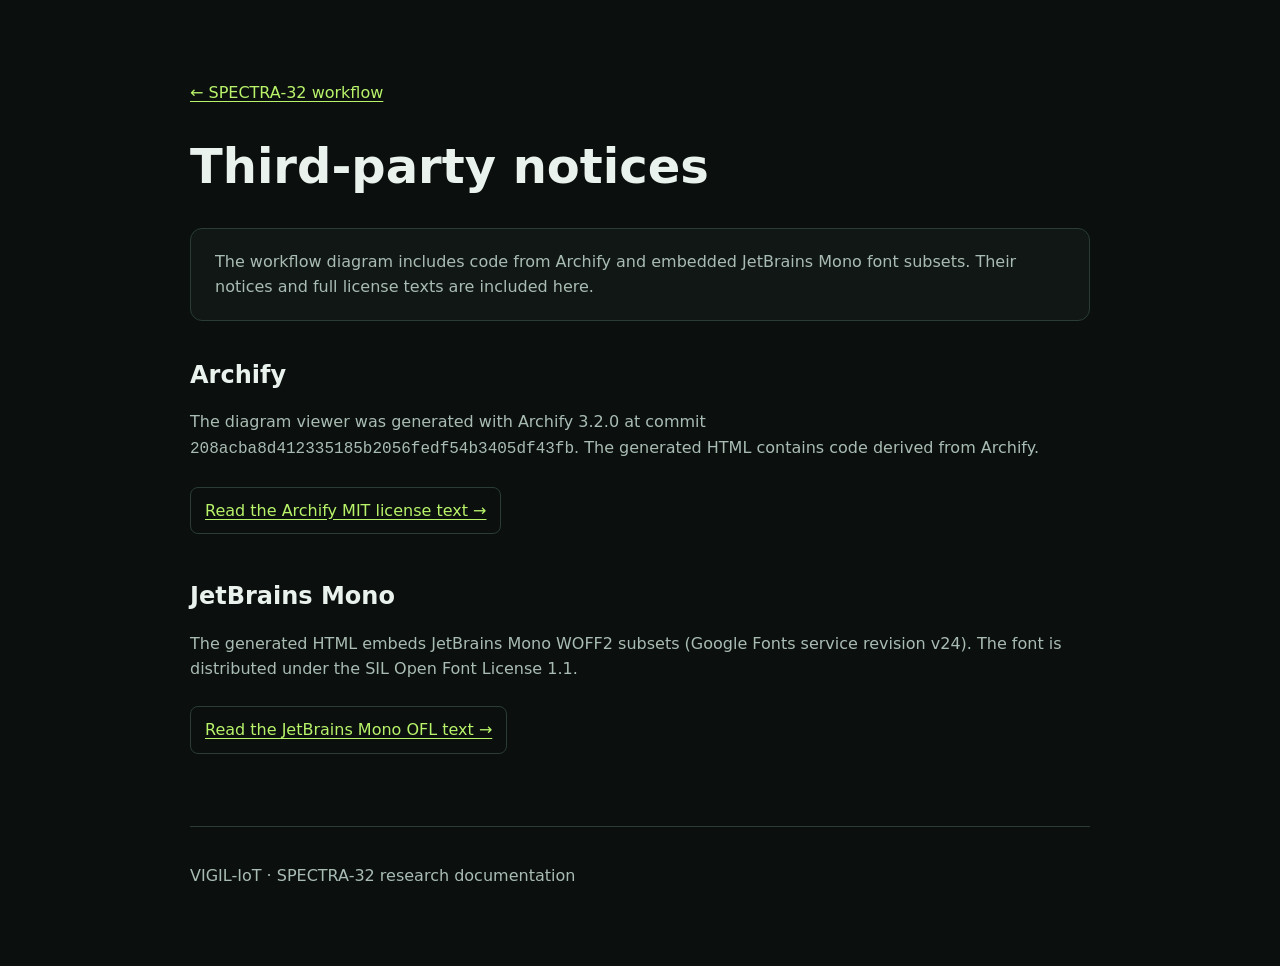
<file: docs/site/workflow/third-party-notices.html>
<!doctype html>
<html lang="en">
  <head>
    <meta charset="utf-8">
    <meta name="viewport" content="width=device-width, initial-scale=1">
    <meta name="theme-color" content="#0b100e">
    <title>Third-party notices · SPECTRA-32</title>
    <style>
      :root { color-scheme: dark; --ground: #0b100e; --panel: #101715; --line: #2a3c35; --text: #eaf2ed; --muted: #a9bcb3; --accent: #b8f36a; }
      * { box-sizing: border-box; }
      body { margin: 0; padding: clamp(20px, 5vw, 64px); background: var(--ground); color: var(--text); font: 16px/1.6 system-ui, sans-serif; }
      main { width: min(900px, 100%); margin: 0 auto; }
      a { color: var(--accent); text-underline-offset: 3px; }
      h1, h2 { line-height: 1.2; }
      h1 { font-size: clamp(2rem, 5vw, 3rem); }
      h2 { margin-top: 2.5rem; }
      p, li { color: var(--muted); }
      .notice { padding: 20px 24px; border: 1px solid var(--line); border-radius: 12px; background: var(--panel); }
      .license { display: inline-block; margin: 8px 0; padding: 10px 14px; border: 1px solid var(--line); border-radius: 8px; }
      footer { margin-top: 4rem; border-top: 1px solid var(--line); padding-top: 20px; color: var(--muted); }
    </style>
  </head>
  <body>
    <main>
      <p><a href="./">← SPECTRA-32 workflow</a></p>
      <h1>Third-party notices</h1>
      <p class="notice">The workflow diagram includes code from Archify and embedded JetBrains Mono font subsets. Their notices and full license texts are included here.</p>
      <h2>Archify</h2>
      <p>The diagram viewer was generated with Archify 3.2.0 at commit <code>208acba8d412335185b2056fedf54b3405df43fb</code>. The generated HTML contains code derived from Archify.</p>
      <p><a class="license" href="./licenses/archify-MIT.txt">Read the Archify MIT license text →</a></p>
      <h2>JetBrains Mono</h2>
      <p>The generated HTML embeds JetBrains Mono WOFF2 subsets (Google Fonts service revision v24). The font is distributed under the SIL Open Font License 1.1.</p>
      <p><a class="license" href="./licenses/JetBrains-Mono-OFL.txt">Read the JetBrains Mono OFL text →</a></p>
      <footer><p>VIGIL-IoT · SPECTRA-32 research documentation</p></footer>
    </main>
  </body>
</html>
</file>
